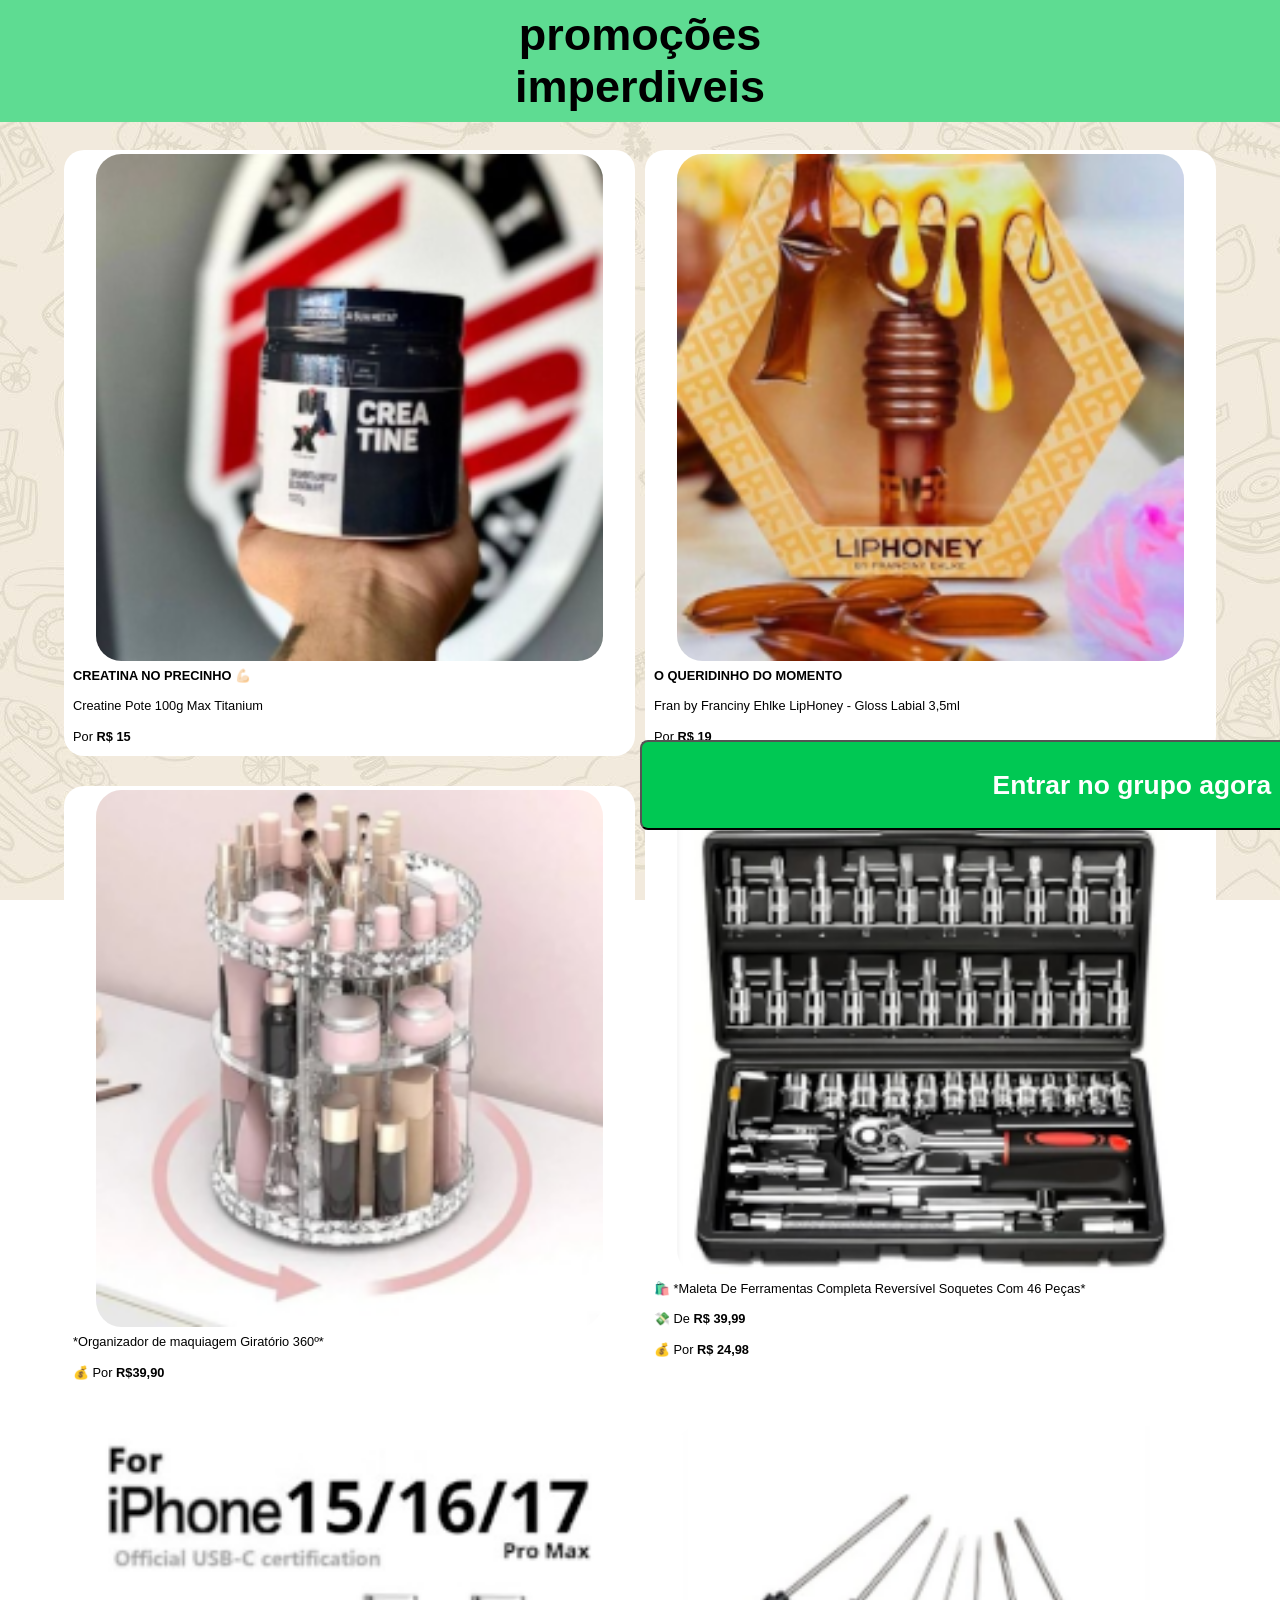
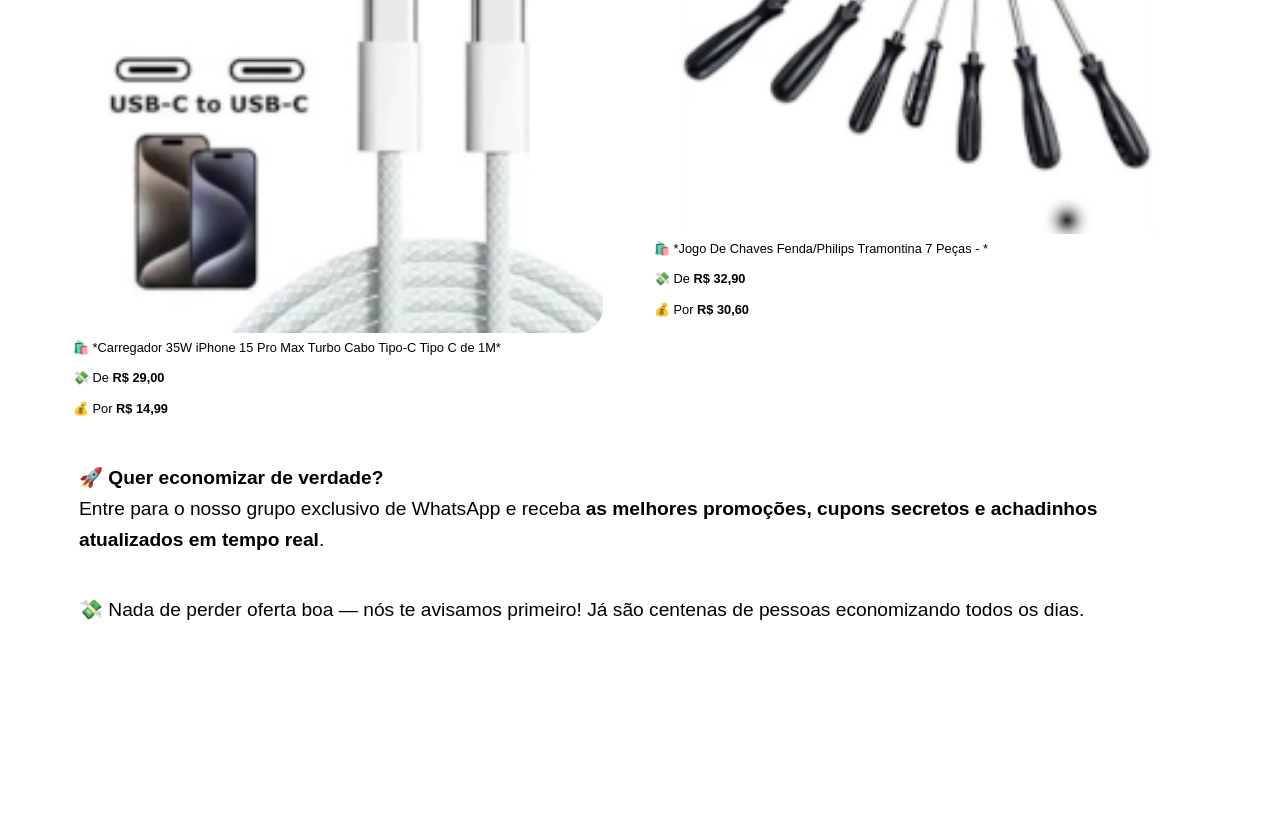
<file: index.html>
<!DOCTYPE html>
<html lang="pt-br">
<head>
    <meta charset="UTF-8">
    <meta name="viewport" content="width=device-width, initial-scale=1.0">
    <title>grupo achadinhos</title>
    <link rel="shortcut icon" href="imgs/favicon.ico" type="image/x-icon">
    <link rel="stylesheet" href="LP2.css">

</head>
<body>
    <div id="lp-content">
    <header>
        <h1>promoções </h1>
        <h1>imperdiveis</h1>
    </header>
    <main>
     <div id="promocoes">
            
             <div class="promocao">
         <img src="imgs/creatina.png" alt="imagem pote de creatina">
         <p><strong>CREATINA NO PRECINHO 💪🏻</strong></p>
         <p>Creatine Pote 100g Max Titanium</p>
         <p>Por <strong>R$ 15</strong></p>
             </div>
         
             <div class="promocao">
         <img src="imgs/liphoney.png" alt="liphoney foto ">
         <p> <strong>O QUERIDINHO DO MOMENTO</strong></p>
         <p>Fran by Franciny Ehlke LipHoney - Gloss Labial 3,5ml</p>
         <p>Por <strong>R$ 19</strong></p>

         </div>
         <div class="promocao">
            <img src="imgs/basemaquiagem.png" alt="base giratoria de maquiagens">
            <p>*Organizador de maquiagem Giratório 360º*</p>

            <p>💰 Por <strong> R$39,90</strong> </p>


         </div>
        <div class="promocao">
            <img src="imgs/ferramentas.png" alt="">
            <p>🛍️ *Maleta De Ferramentas Completa Reversível Soquetes Com 46 Peças*</p>

            <p>💸 De <strong>R$ 39,99</strong></p>
            <p>💰 Por <strong>R$ 24,98</strong> </p>

        </div>
         <div class="promocao"> 
        <img src="imgs/carregador.png" alt="imagem carregador">
        <p>🛍️ *Carregador 35W iPhone 15 Pro Max Turbo Cabo Tipo-C Tipo C de 1M*</p>

        <p>💸 De <strong>R$ 29,00</strong></p>
        <p>💰 Por <strong>R$ 14,99</strong></p>   
         </div>
        <div class="promocao">
            <img src="imgs/chavedefenda.png" alt="jogo de chaves de fenda">
            <p>🛍️ *Jogo De Chaves Fenda/Philips Tramontina 7 Peças - *</p>

            <p>💸 De <strong>R$ 32,90</strong></p>
            <p>💰 Por <strong>R$ 30,60</strong></p>

        </div>
     </div>


    <p class="msg" >
        🚀 <strong>Quer economizar de verdade?</strong><br>
        Entre para o nosso grupo exclusivo de WhatsApp e receba 
        <strong>as melhores promoções, cupons secretos e achadinhos atualizados em tempo real</strong>.
    </p>

    <p class="msg" >
        💸 Nada de perder oferta boa — nós te avisamos primeiro!  
        Já são centenas de pessoas economizando todos os dias.
    </p>
    <footer>

    </footer>


    </main>
    <button  id="botao_principal" onclick="iniciarFluxo()">
        <h2>Entrar no grupo agora 🔥</h2>
    </button>
    <!-- Overlay com o Layout que você achou mais bonito -->
    </div>
        <div id="overlay-confirmacao" style="display: none;">
    <div class="card">
        <h2>Quase lá! 🚀</h2>
        <p>Você será redirecionado para o grupo de <strong>Achadinhos</strong> em:</p>
        
        <div class="timer-circle pulse" id="countdown">3</div>

        <p style="font-size: 0.9rem; margin-bottom: 25px;">Prepare-se para economizar!</p>
        
        <!-- Botão Cancelar com visual de botão real para Mobile -->
        <button class="btn-cancel-mobile" onclick="cancelarFluxo()">
            CANCELAR E VOLTAR
        </button>
    </div>
    </div>
<script>
    let interval;
    const linkDoGrupo = "https://chat.whatsapp.com/HnHAEotRJlGLjw18eNXgJ6";

    function iniciarFluxo() {
        clearInterval(interval); // garante que não tem outro rodando

        document.getElementById('lp-content').style.display = 'none';
        document.getElementById('overlay-confirmacao').style.display = 'flex';

        let tempo = 3;
        const display = document.getElementById('countdown');

        interval = setInterval(() => {
            tempo--;
            display.innerText = tempo;

            // Disparo do Pixel apenas no final para qualificar o lead
            if (tempo === 1) {
                if(typeof fbq !== 'undefined') { fbq('track', 'Lead'); }
            }

            if (tempo <= 0) {
                clearInterval(interval);
                window.location.href = linkDoGrupo;
            }
        }, 1000);
    }

    function cancelarFluxo() {
        clearInterval(interval);
        document.getElementById('lp-content').style.display = 'block';
        document.getElementById('overlay-confirmacao').style.display = 'none';
    }
</script>

    


</body>
</html>
</file>
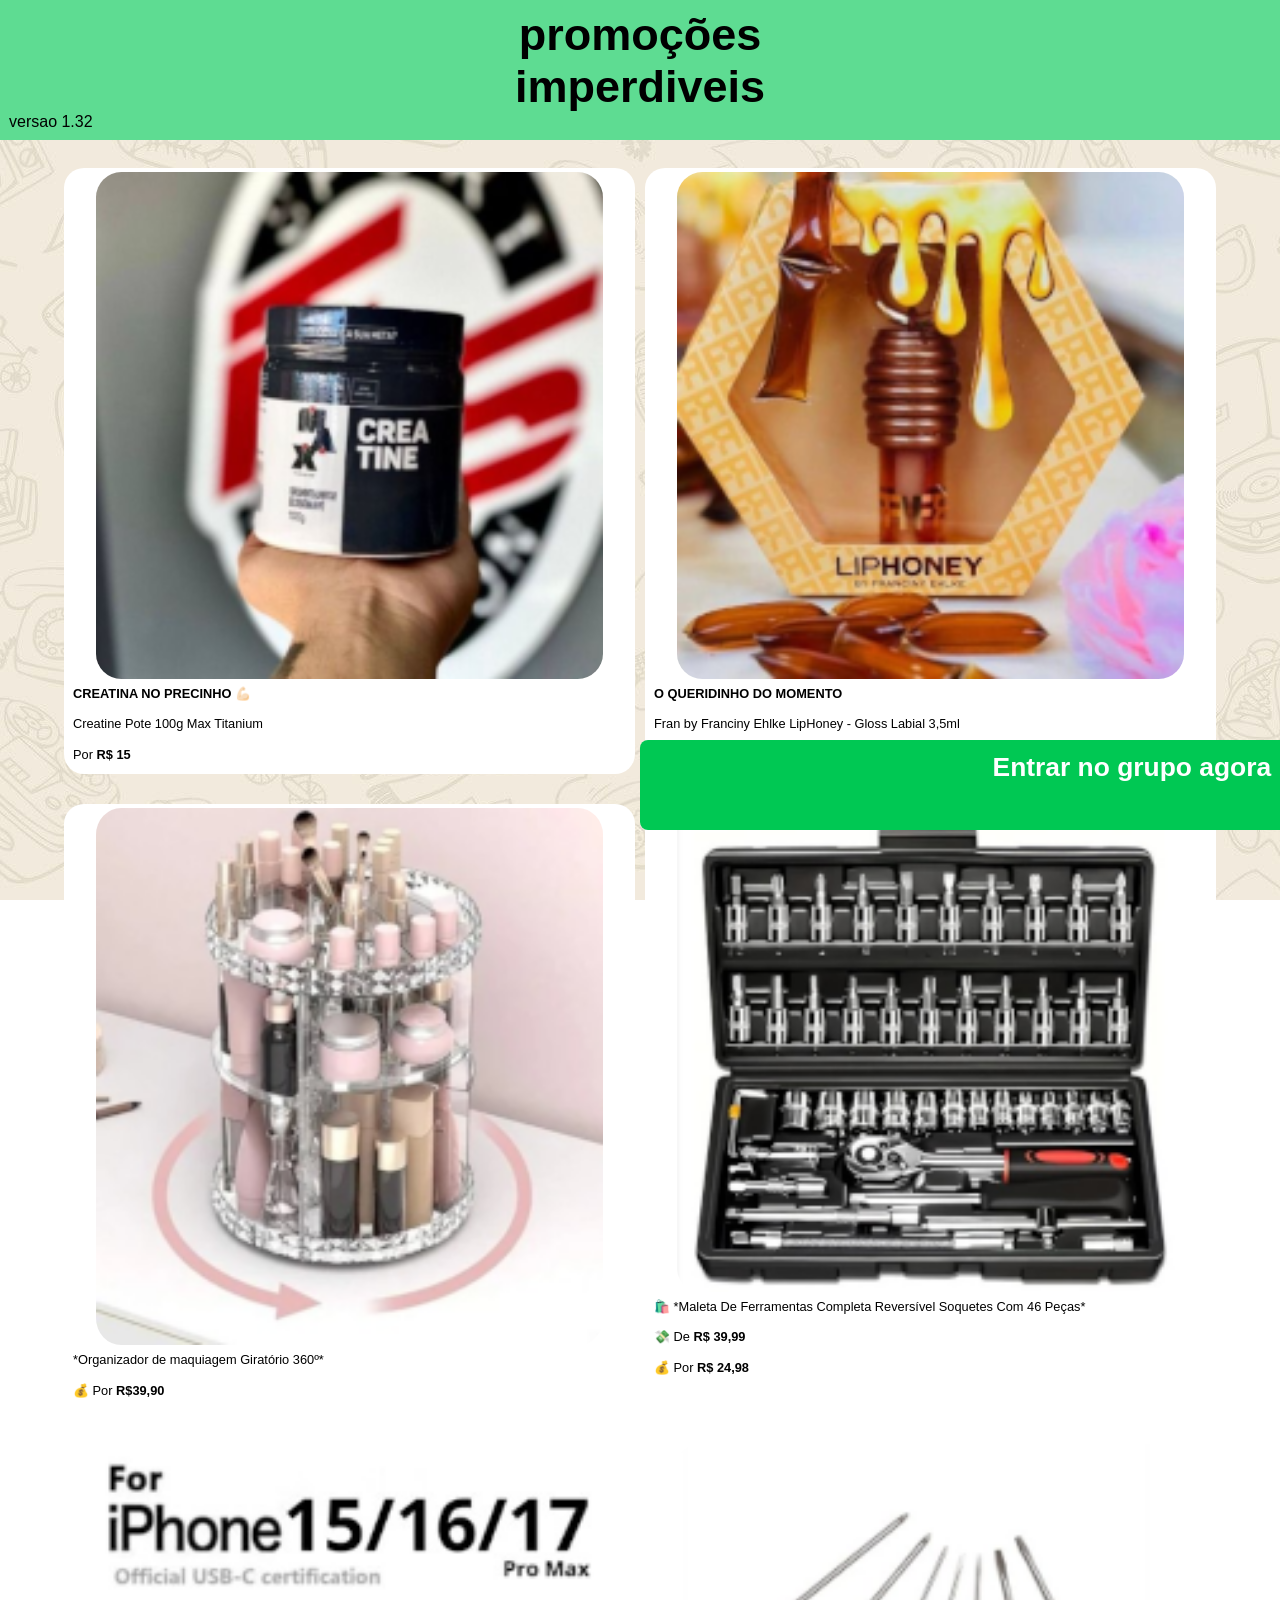
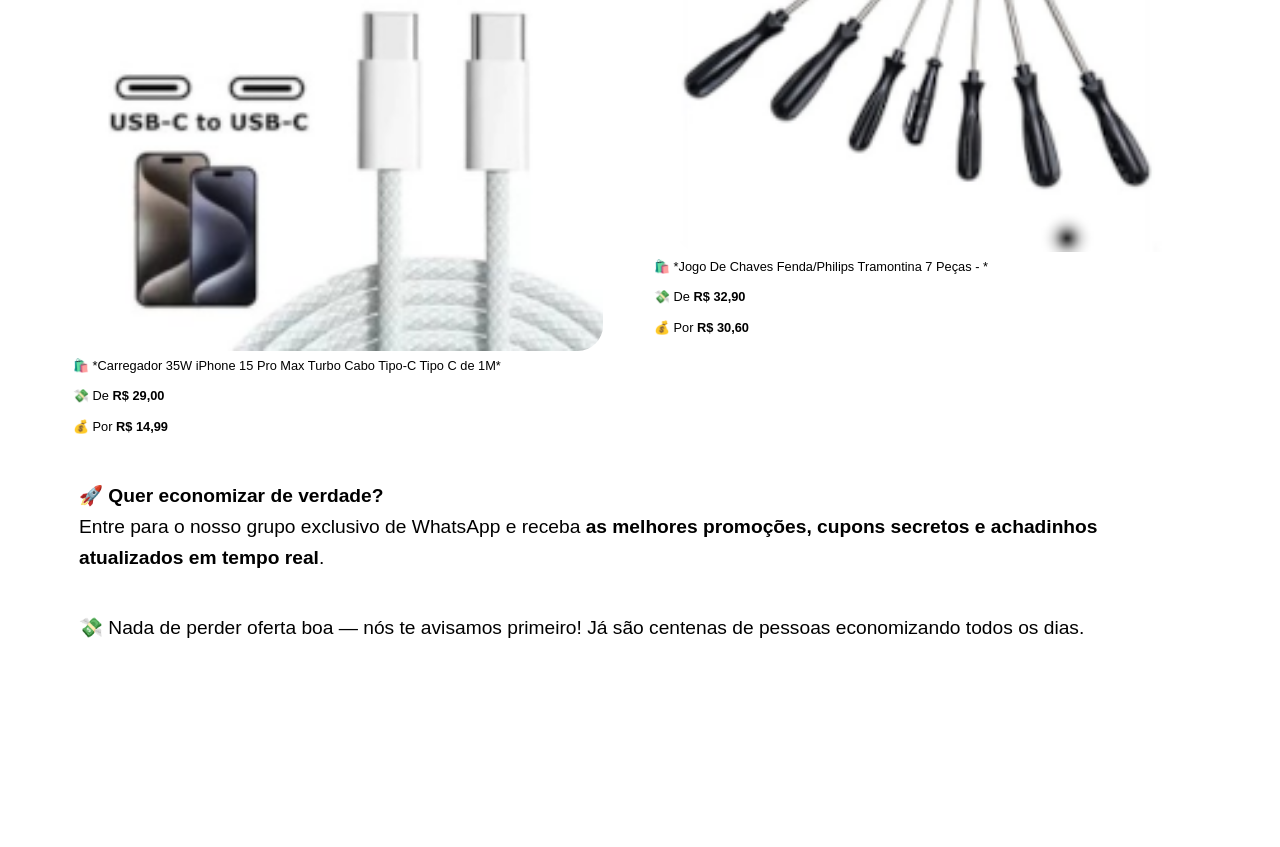
<file: copia2_do_anuncio002/index.html>
<!DOCTYPE html>
<html lang="pt-br">
<head>
    <meta charset="UTF-8">
    <meta name="viewport" content="width=device-width, initial-scale=1.0">
    <title>grupo achadinhos</title>
    <link rel="shortcut icon" href="imgs/favicon.ico" type="image/x-icon">
    <link rel="stylesheet" href="LP2.css">
    
</head>
<body>
    <header>
        <h1>promoções </h1>
        <h1>imperdiveis</h1>
    <p id="versao"> versao 1.32</p>

    </header>
    <main>
     <div id="promocoes">
            
             <div class="promocao">
         <img src="imgs/creatina.png" alt="imagem pote de creatina">
         <p><strong>CREATINA NO PRECINHO 💪🏻</strong></p>
         <p>Creatine Pote 100g Max Titanium</p>
         <p>Por <strong>R$ 15</strong></p>
             </div>
         
             <div class="promocao">
         <img src="imgs/liphoney.png" alt="liphoney foto ">
         <p> <strong>O QUERIDINHO DO MOMENTO</strong></p>
         <p>Fran by Franciny Ehlke LipHoney - Gloss Labial 3,5ml</p>
         <p>Por <strong>R$ 19</strong></p>

         </div>
         <div class="promocao">
            <img src="imgs/basemaquiagem.png" alt="base giratoria de maquiagens">
            <p>*Organizador de maquiagem Giratório 360º*</p>

            <p>💰 Por <strong> R$39,90</strong> </p>


         </div>
        <div class="promocao">
            <img src="imgs/ferramentas.png" alt="">
            <p>🛍️ *Maleta De Ferramentas Completa Reversível Soquetes Com 46 Peças*</p>

            <p>💸 De <strong>R$ 39,99</strong></p>
            <p>💰 Por <strong>R$ 24,98</strong> </p>

        </div>
         <div class="promocao"> 
        <img src="imgs/carregador.png" alt="imagem carregador">
        <p>🛍️ *Carregador 35W iPhone 15 Pro Max Turbo Cabo Tipo-C Tipo C de 1M*</p>

        <p>💸 De <strong>R$ 29,00</strong></p>
        <p>💰 Por <strong>R$ 14,99</strong></p>   
         </div>
        <div class="promocao">
            <img src="imgs/chavedefenda.png" alt="jogo de chaves de fenda">
            <p>🛍️ *Jogo De Chaves Fenda/Philips Tramontina 7 Peças - *</p>

            <p>💸 De <strong>R$ 32,90</strong></p>
            <p>💰 Por <strong>R$ 30,60</strong></p>

        </div>
     </div>


    <p class="msg" >
        🚀 <strong>Quer economizar de verdade?</strong><br>
        Entre para o nosso grupo exclusivo de WhatsApp e receba 
        <strong>as melhores promoções, cupons secretos e achadinhos atualizados em tempo real</strong>.
    </p>

    <p class="msg" >
        💸 Nada de perder oferta boa — nós te avisamos primeiro!  
        Já são centenas de pessoas economizando todos os dias.
    </p>

    <footer>

    </footer>

    </main>
    <a id="botao_principal" href="whatsapp://chat?code=HnHAEotRJlGLjw18eNXgJ6" >
        <h2>Entrar no grupo agora 🔥</h2>
    </a>

    


</body>
</html>
</file>
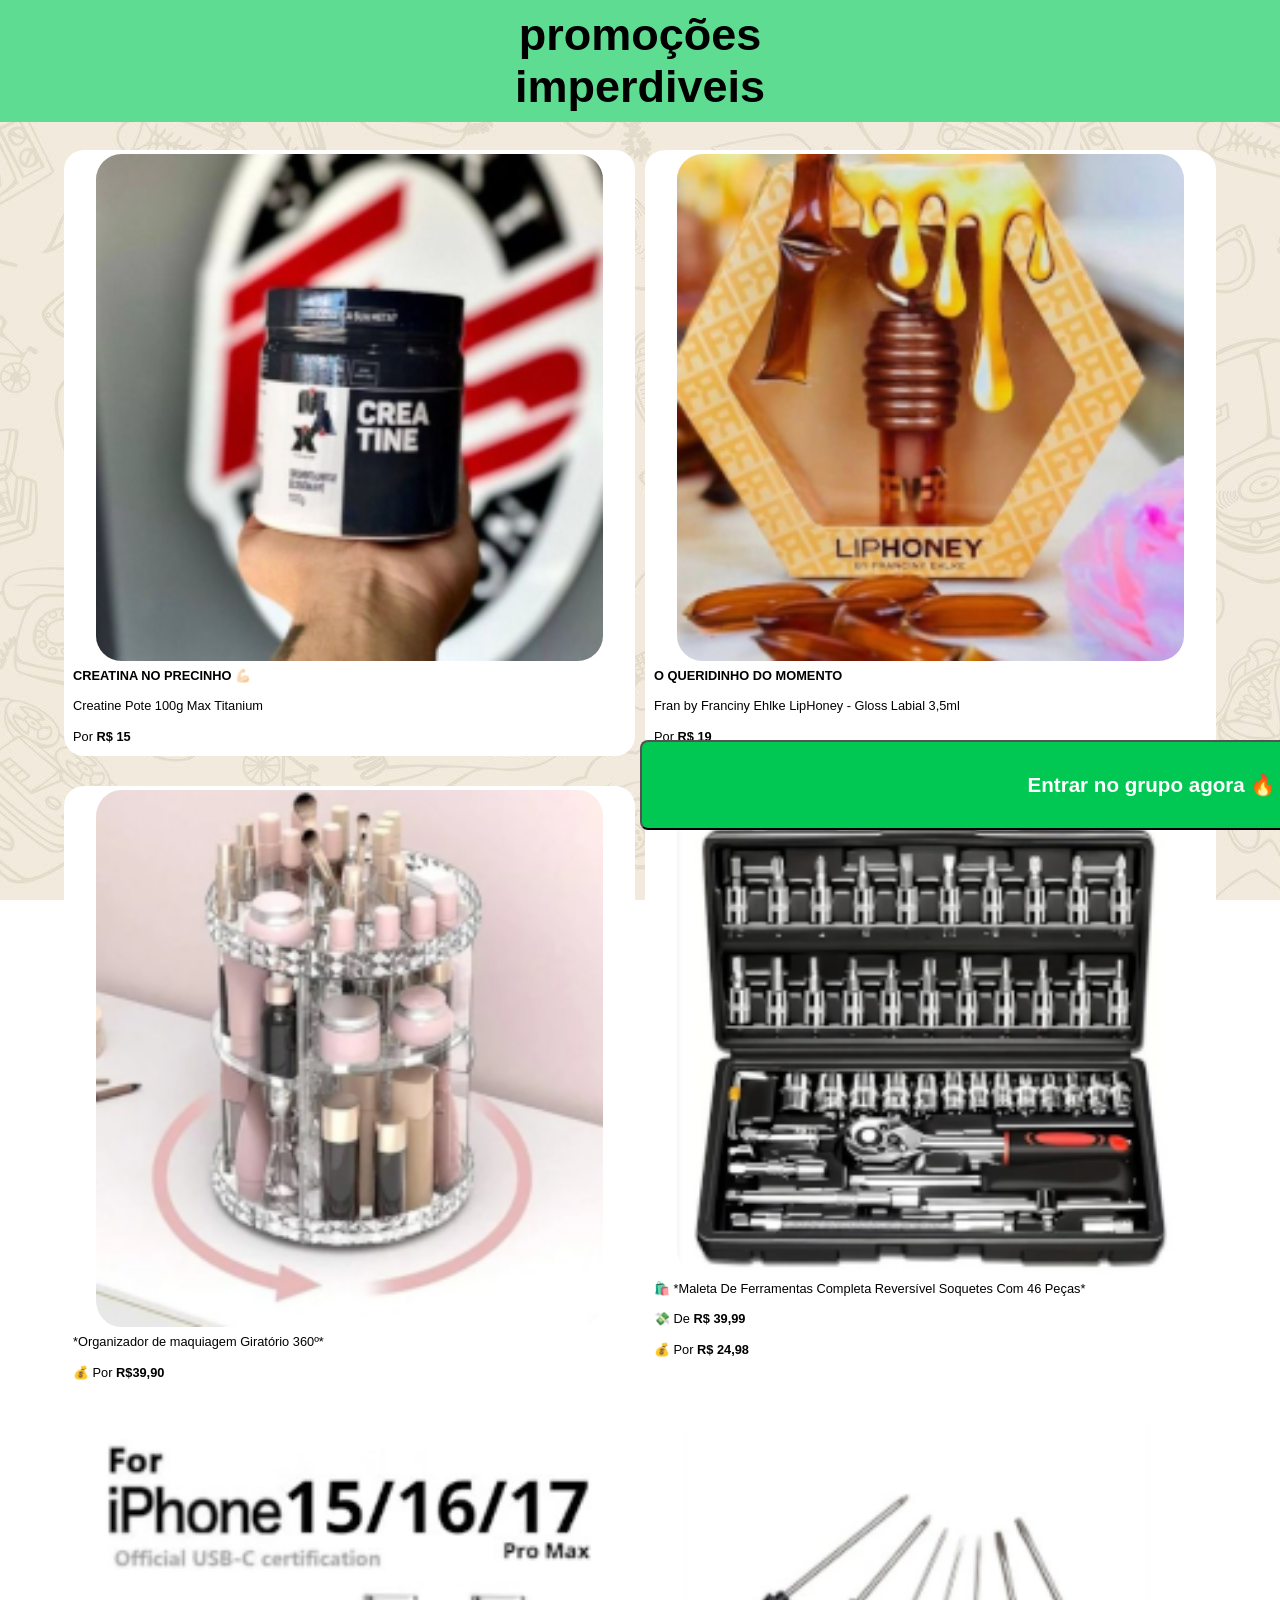
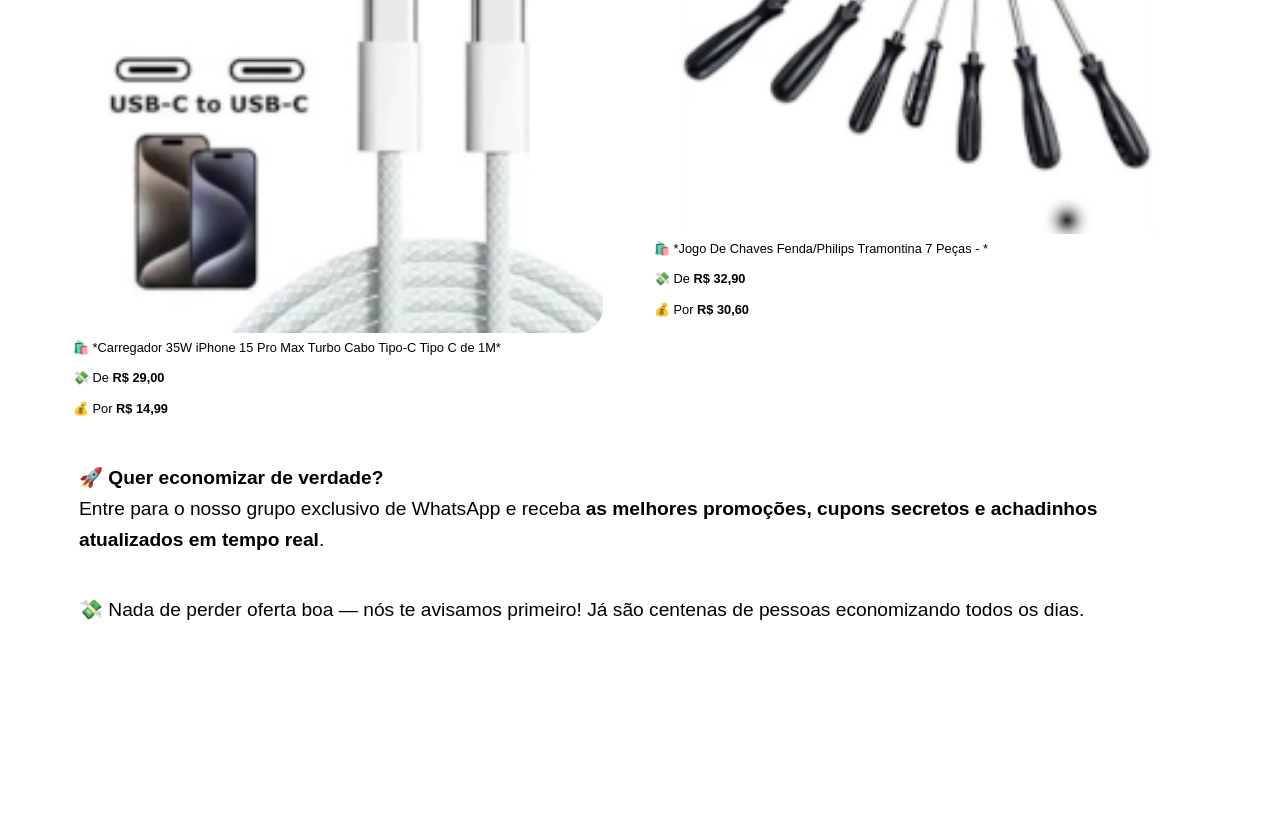
<file: copia4_do_anuncio002/index.html>
<!DOCTYPE html>
<html lang="pt-br">
<head>
    <meta charset="UTF-8">
    <meta name="viewport" content="width=device-width, initial-scale=1.0">
    <title>grupo achadinhos</title>
    <link rel="shortcut icon" href="imgs/favicon.ico" type="image/x-icon">
    <link rel="stylesheet" href="style.css">
    <!-- Meta Pixel Code -->
    <!-- <script>
    !function(f,b,e,v,n,t,s)
    {if(f.fbq)return;n=f.fbq=function(){n.callMethod?
    n.callMethod.apply(n,arguments):n.queue.push(arguments)};
    if(!f._fbq)f._fbq=n;n.push=n;n.loaded=!0;n.version='2.0';
    n.queue=[];t=b.createElement(e);t.async=!0;
    t.src=v;s=b.getElementsByTagName(e)[0];
    s.parentNode.insertBefore(t,s)}(window, document,'script',
    'https://connect.facebook.net/en_US/fbevents.js');
    fbq('init', '1609604343453787');
    fbq('track', 'PageView');
    </script>
    <noscript><img height="1" width="1" style="display:none"
    src="https://www.facebook.com/tr?id=1609604343453787&ev=PageView&noscript=1"
    /></noscript> -->
    <!-- End Meta Pixel Code -->

</head>
<body>
    <header>
        <h1>promoções </h1>
        <h1>imperdiveis</h1>
    </header>
    <main>
     <div id="promocoes">
            
             <div class="promocao">
         <img src="imgs/creatina.png" alt="imagem pote de creatina">
         <p><strong>CREATINA NO PRECINHO 💪🏻</strong></p>
         <p>Creatine Pote 100g Max Titanium</p>
         <p>Por <strong>R$ 15</strong></p>
             </div>
         
             <div class="promocao">
         <img src="imgs/liphoney.png" alt="liphoney foto ">
         <p> <strong>O QUERIDINHO DO MOMENTO</strong></p>
         <p>Fran by Franciny Ehlke LipHoney - Gloss Labial 3,5ml</p>
         <p>Por <strong>R$ 19</strong></p>

         </div>
         <div class="promocao">
            <img src="imgs/basemaquiagem.png" alt="base giratoria de maquiagens">
            <p>*Organizador de maquiagem Giratório 360º*</p>

            <p>💰 Por <strong> R$39,90</strong> </p>


         </div>
        <div class="promocao">
            <img src="imgs/ferramentas.png" alt="">
            <p>🛍️ *Maleta De Ferramentas Completa Reversível Soquetes Com 46 Peças*</p>

            <p>💸 De <strong>R$ 39,99</strong></p>
            <p>💰 Por <strong>R$ 24,98</strong> </p>

        </div>
         <div class="promocao"> 
        <img src="imgs/carregador.png" alt="imagem carregador">
        <p>🛍️ *Carregador 35W iPhone 15 Pro Max Turbo Cabo Tipo-C Tipo C de 1M*</p>

        <p>💸 De <strong>R$ 29,00</strong></p>
        <p>💰 Por <strong>R$ 14,99</strong></p>   
         </div>
        <div class="promocao">
            <img src="imgs/chavedefenda.png" alt="jogo de chaves de fenda">
            <p>🛍️ *Jogo De Chaves Fenda/Philips Tramontina 7 Peças - *</p>

            <p>💸 De <strong>R$ 32,90</strong></p>
            <p>💰 Por <strong>R$ 30,60</strong></p>

        </div>
     </div>


    <p class="msg" >
        🚀 <strong>Quer economizar de verdade?</strong><br>
        Entre para o nosso grupo exclusivo de WhatsApp e receba 
        <strong>as melhores promoções, cupons secretos e achadinhos atualizados em tempo real</strong>.
    </p>

    <p class="msg" >
        💸 Nada de perder oferta boa — nós te avisamos primeiro!  
        Já são centenas de pessoas economizando todos os dias.
    </p>
    <footer>

    </footer>
   
    </main>



    <button id="botao_principal" onclick="mostrar_formulario()">
        <h3>
        Entrar no grupo agora 🔥
        </h3>
    </button>
    <div id="formulario_principal_fundo">
        <form action="https://script.google.com/macros/s/AKfycbzhYYZr0ugNNYKtFmERT8U7cmPHY3AmLZYHITvIm42tsWcKYi7Bo-8gQ543FbPNmPs/exec" method="POST" id="formulario_principal" onsubmit="enviarDados()">

            <button id="fechar" onclick="fechar_formulario()"><h1>x</h1></button>
            <h3> preencha as informações</h3>

            <p>Nome: </p>
            <input type="text" name="nome" placeholder="Seu primeiro nome" required>
            <p>whatsapp</p>
            <input type="tel" name="whatsapp" placeholder="Seu WhatsApp com DDD" required>
  
            <button type="submit" id="btnEnviar">QUERO AS PROMOÇÕES AGORA 🔥</button>
        </form> 
    </div>


 <script>
    // Funções de interface que você já tinha
    function fechar_formulario() {
        document.getElementById("formulario_principal_fundo").style.display = "none";
        document.getElementById("botao_principal").style.animation = "pulso 1.5s infinite";
    }

    function mostrar_formulario() {
        document.getElementById("formulario_principal_fundo").style.display = "flex";
        document.getElementById("botao_principal").style.animation = "none";
        document.getElementById("botao_principal").style.position = "transform: translate(-50%, -50%)";
    }

    // Lógica de Envio de Dados
    const form = document.getElementById('formulario_principal');
    const linkDoGrupo = "whatsapp://chat?code=HnHAEotRJlGLjw18eNXgJ6";

    form.addEventListener('submit', function(e) {
        // 1. Validação manual: Se o formulário não estiver preenchido, para aqui e mostra o aviso do navegador
        if (!form.checkValidity()) {
            return; 
        }

        // 2. Impede o navegador de abrir o link do Google
        e.preventDefault();
        
        const btn = document.getElementById('btnEnviar');
        btn.innerText = "Salvando seu acesso...";
        btn.disabled = true;

        // 3. Dispara o Pixel do Facebook
        if (typeof fbq !== 'undefined') {
            fbq('track', 'Lead');
        }

        // 4. Envia os dados para a planilha em segundo plano
        fetch(form.action, {
            method: 'POST',
            body: new FormData(form),
            mode: 'no-cors'
        })
        .then(() => {
            // 5. Redireciona para o WhatsApp após o envio
            window.location.href = linkDoGrupo;
        })
        .catch(() => {
            // Caso dê erro de conexão, redireciona mesmo assim para não travar o usuário
            window.location.href = linkDoGrupo;
        });
    });
</script>

    


</body>
</html>
</file>
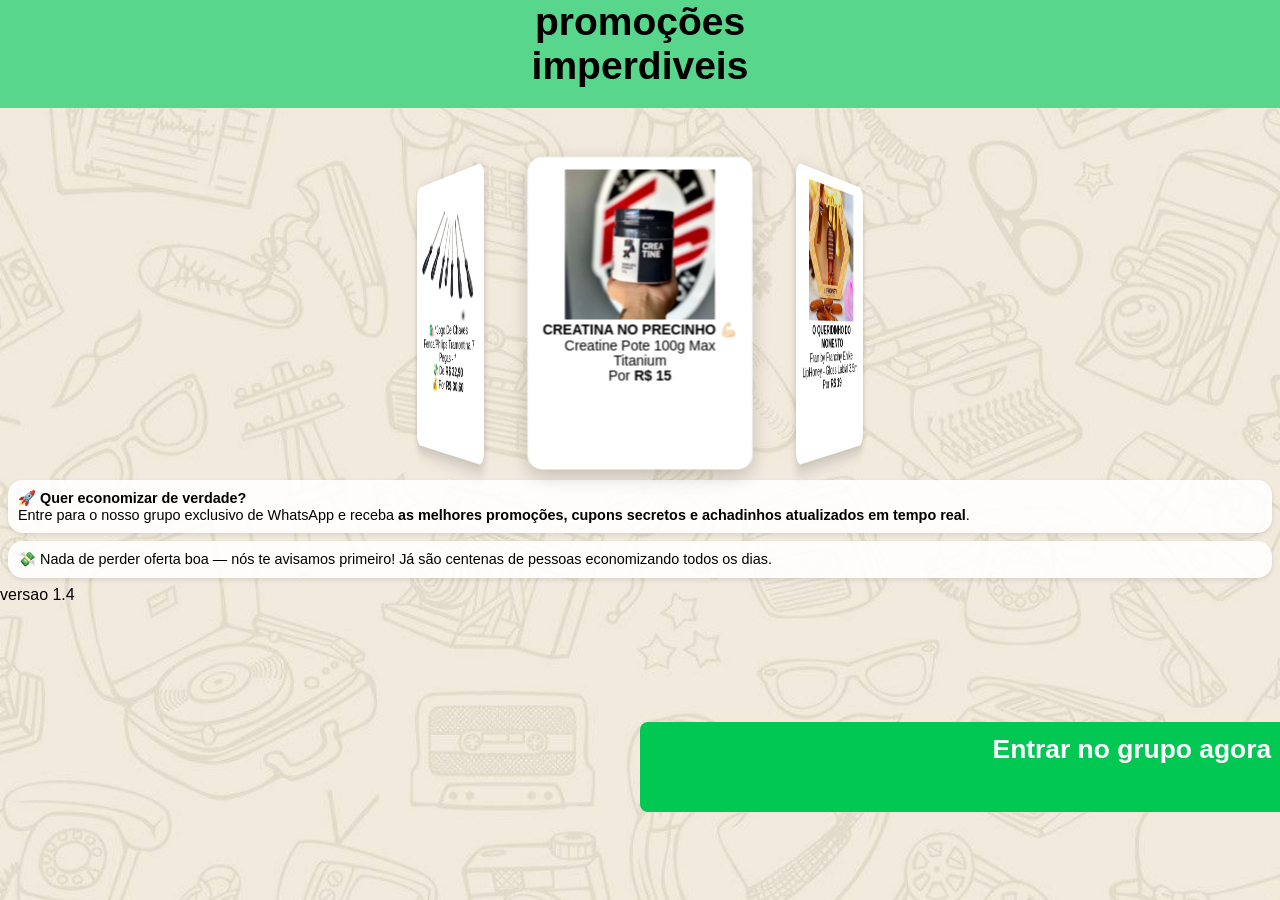
<file: copia5_do_anuncio002/index.html>
<!DOCTYPE html>
<html lang="pt-br">
<head>
    <meta charset="UTF-8">
    <meta name="viewport" content="width=device-width, initial-scale=1.0">
    <title>grupo achadinhos</title>
    <link rel="shortcut icon" href="imgs/favicon.ico" type="image/x-icon">
    <link rel="stylesheet" href="style.css">
    <!-- Meta Pixel Code -->
    <script>
    !function(f,b,e,v,n,t,s)
    {if(f.fbq)return;n=f.fbq=function(){n.callMethod?
    n.callMethod.apply(n,arguments):n.queue.push(arguments)};
    if(!f._fbq)f._fbq=n;n.push=n;n.loaded=!0;n.version='2.0';
    n.queue=[];t=b.createElement(e);t.async=!0;
    t.src=v;s=b.getElementsByTagName(e)[0];
    s.parentNode.insertBefore(t,s)}(window, document,'script',
    'https://connect.facebook.net/en_US/fbevents.js');
    fbq('init', '1609604343453787');
    fbq('track', 'PageView');
    </script>
    <noscript><img height="1" width="1" style="display:none"
    src="https://www.facebook.com/tr?id=1609604343453787&ev=PageView&noscript=1"
    /></noscript>
    <!-- End Meta Pixel Code -->

</head>
<body>
    <header>
        <h1>promoções </h1>
        <h1>imperdiveis</h1>
    </header>
    <main>
        <div id="promocoes-container">
            <div id="promocoes">
                    
                    <div class="promocao">
                <img src="imgs/creatina.png" alt="imagem pote de creatina">
                <p><strong>CREATINA NO PRECINHO 💪🏻</strong></p>
                <p>Creatine Pote 100g Max Titanium</p>
                <p>Por <strong>R$ 15</strong></p>
                    </div>
                
                    <div class="promocao">
                <img src="imgs/liphoney.png" alt="liphoney foto ">
                <p> <strong>O QUERIDINHO DO MOMENTO</strong></p>
                <p>Fran by Franciny Ehlke LipHoney - Gloss Labial 3,5ml</p>
                <p>Por <strong>R$ 19</strong></p>

                </div>
                <div class="promocao">
                    <img src="imgs/basemaquiagem.png" alt="base giratoria de maquiagens">
                    <p>*Organizador de maquiagem Giratório 360º*</p>

                    <p>💰 Por <strong> R$39,90</strong> </p>


                </div>
                <div class="promocao">
                    <img src="imgs/ferramentas.png" alt="">
                    <p>🛍️ *Maleta De Ferramentas Completa Reversível Soquetes Com 46 Peças*</p>

                    <p>💸 De <strong>R$ 39,99</strong></p>
                    <p>💰 Por <strong>R$ 24,98</strong> </p>

                </div>
                <div class="promocao"> 
                <img src="imgs/carregador.png" alt="imagem carregador">
                <p>🛍️ *Carregador 35W iPhone 15 Pro Max Turbo Cabo Tipo-C Tipo C de 1M*</p>

                <p>💸 De <strong>R$ 29,00</strong></p>
                <p>💰 Por <strong>R$ 14,99</strong></p>   
                </div>
                <div class="promocao">
                    <img src="imgs/chavedefenda.png" alt="jogo de chaves de fenda">
                    <p>🛍️ *Jogo De Chaves Fenda/Philips Tramontina 7 Peças - *</p>

                    <p>💸 De <strong>R$ 32,90</strong></p>
                    <p>💰 Por <strong>R$ 30,60</strong></p>

                </div>
            </div>
        </div>

    <div id="separacao"></div>
    <p class="msg" >
        🚀 <strong>Quer economizar de verdade?</strong><br>
        Entre para o nosso grupo exclusivo de WhatsApp e receba 
        <strong>as melhores promoções, cupons secretos e achadinhos atualizados em tempo real</strong>.
    </p>

    <p class="msg" >
        💸 Nada de perder oferta boa — nós te avisamos primeiro!  
        Já são centenas de pessoas economizando todos os dias.
    </p>
    <footer>
        <p>versao 1.4</p>
    
    </footer>

    </main>
    <a id="botao_principal" href="whatsapp://chat?code=HnHAEotRJlGLjw18eNXgJ6" onclick="fbq('track', 'Lead');">
        <h2>Entrar no grupo agora 🔥</h2>
    </a>
    
    <script>
        window.onload = function () {
    setTimeout(() => {
        console.log("5 segundos passaram");
        
        // seu código aqui
        fbq('track', 'ViewContent');

        
    }, 5000);

};

    </script>
    


</body>
</html>
</file>
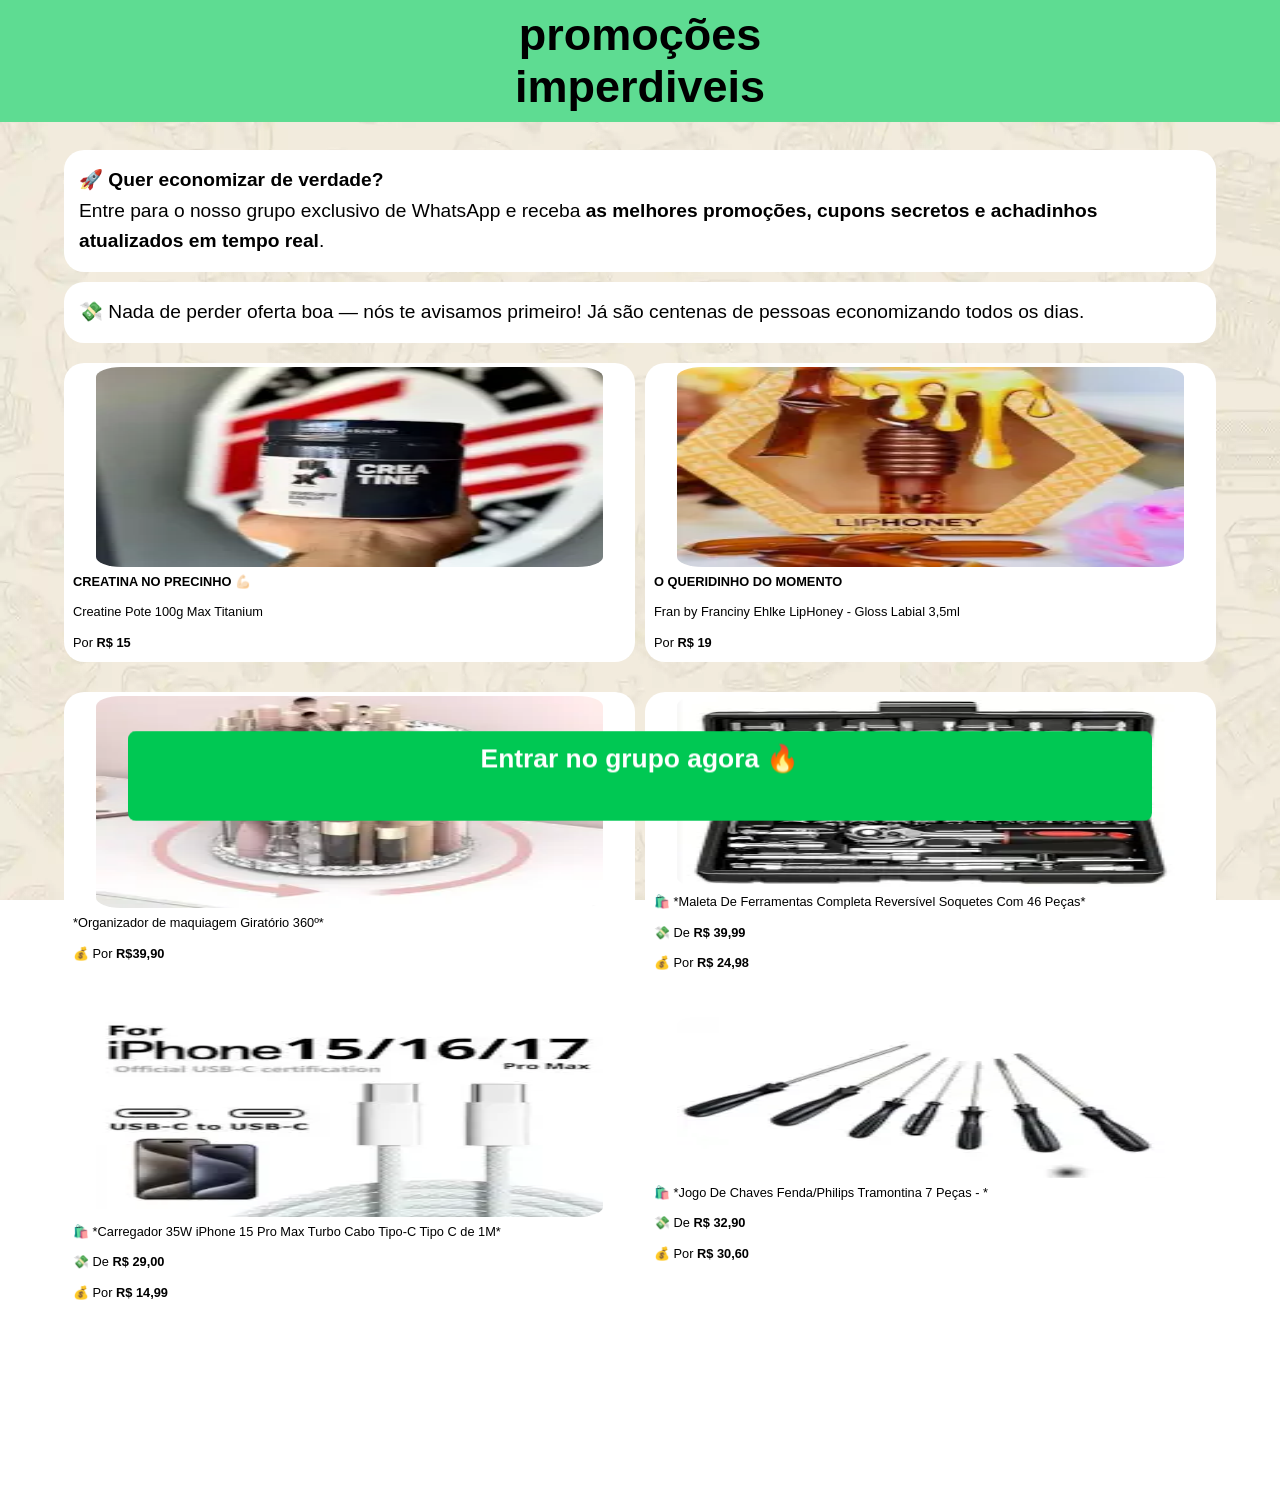
<file: copia6_dp_anuncio002/index.html>
<!DOCTYPE html>
<html lang="pt-br">
<head>
    <meta charset="UTF-8">
    <meta name="viewport" content="width=device-width, initial-scale=1.0">
    <title>grupo achadinhos</title>
    <link rel="preconnect" href="https://connect.facebook.net">
    <link rel="preconnect" href="https://www.facebook.com">
    <link rel="shortcut icon" href="imgs/favicon.ico" type="image/x-icon">
    <!-- Meta Pixel Code Otimizado -->
    <script>
        window.fbq || (window.fbq = function() {
            fbq.callMethod ? fbq.callMethod.apply(fbq, arguments) : fbq.queue.push(arguments)
        });
        if (!window._fbq) window._fbq = fbq;
        fbq.push = fbq;
        fbq.loaded = !0;
        fbq.version = '2.0';
        fbq.queue = [];

        // Carregamento assíncrono do SDK
        var script = document.createElement('script');
        script.async = true; 
        script.src = 'https://connect.facebook.net/en_US/fbevents.js';
        var firstScript = document.getElementsByTagName('script')[0];
        firstScript.parentNode.insertBefore(script, firstScript);

        fbq('init', '1609604343453787');
        fbq('track', 'PageView');
    </script>
    <noscript>
        <img height="1" width="1" style="display:none" 
            src="https://www.facebook.com/tr?id=1609604343453787&ev=PageView&noscript=1" />
    </noscript>
    <link rel="preload" fetchpriority="high" as="image" href="imgs/creatina.webp" type="image/webp">
    <style>
        @keyframes pulso {
            0% { transform: translate(-50%, -10%) scale(1); }
            50% { transform: translate(-50%, -10%) scale(1.05); }
            100% { transform: translate(-50%, -10%) scale(1); }
        }

        :root {
            --color1: #1a1a1a;   /* fundo escuro elegante */
            --color2: #0abfbc;   /* destaque principal / botões */
            --color3: #87f6ff;   /* detalhes e links */
            --color4: #f2f2f2;   /* textos claros */
            --color5: #ffffff;   /* fundo muito claro */
        }
        * {
            margin: 0;
            padding: 0;
            box-sizing: border-box;
            font-family:  sans-serif;
        }

        header {
            background-color: #00c853a1;
            min-height: 10vh;
            padding: 1dvh;
        }

        header h1{
            text-align: center;
            font-size: 45px
        ;
        }

        main {
            background-image: url('imgs/whatsapp_fundo.webp');
            background-attachment: fixed;
            min-height: 80vh;
            padding: 2dvh 5dvw;
        }

        .msg {
            font-size:1.2rem;
            line-height:1.6;
            margin: auto;
            background-color: white;
            padding:15px;
            border-radius: 20px;
            margin: 10px 0px ;
        }


        #promocoes {
            display: grid;
            grid-template-columns: repeat(2, 1fr);
            gap: 10px;
        }

        .promocao {
            margin: auto;
            font-size:0.8rem;
            line-height:1.6;
            background-color: white;
            padding:4px;
            border-radius: 20px;
            margin: 10px 0px;
        }
        .promocao img {
            display: block;
            margin: 0 auto;
            width: 90%;
            border-radius: 5%;
        }
        .promocao p {
            padding: 5px;
        }

        #botao_principal {
            width: 80vw;
            height: 10vh; 
            
            text-align: center;
            position: fixed;
            top: 80vh;
            left:50%;
            display:inline-block; 
            margin-top:20px; 
            padding:12px 20px;
            background:#00c853; 
            color:white;
            border-radius:8px; 
            text-decoration:none; 
            font-size:1.1rem; 
            font-weight:bold;
            transform: translate(-50%,-10%); 
        
            /* ANIMAÇÃO OTIMIZADA */
            animation: pulso 1.5s infinite 1s;
            will-change: transform; /* Avisa ao navegador para usar a GPU */

        }
        footer {
            min-height: 10em;
        }

    </style>

</head>
<body>
    <header>
        <h1>promoções </h1>
        <h1>imperdiveis</h1>
    </header>
    <main>
        <p class="msg" >
        🚀 <strong>Quer economizar de verdade?</strong><br>
        Entre para o nosso grupo exclusivo de WhatsApp e receba 
        <strong>as melhores promoções, cupons secretos e achadinhos atualizados em tempo real</strong>.
    </p>

    <p class="msg" >
        💸 Nada de perder oferta boa — nós te avisamos primeiro!  
        Já são centenas de pessoas economizando todos os dias.
    </p>
     <div id="promocoes">
            
             <div class="promocao">
         <img src="imgs/creatina.webp" width="200" height="200"
     fetchpriority="high" loading="eager" alt="imagem pote de creatina">
         <p><strong>CREATINA NO PRECINHO 💪🏻</strong></p>
         <p>Creatine Pote 100g Max Titanium</p>
         <p>Por <strong>R$ 15</strong></p>
             </div>
         
             <div class="promocao">
         <img src="imgs/liphoney.webp" width="200" height="200" alt="liphoney foto ">
         <p> <strong>O QUERIDINHO DO MOMENTO</strong></p>
         <p>Fran by Franciny Ehlke LipHoney - Gloss Labial 3,5ml</p>
         <p>Por <strong>R$ 19</strong></p>

         </div>
         <div class="promocao">
            <img src="imgs/basemaquiagem.webp" width="200" height="212" alt="base giratoria de maquiagens">
            <p>*Organizador de maquiagem Giratório 360º*</p>

            <p>💰 Por <strong> R$39,90</strong> </p>


         </div>
        <div class="promocao">
            <img src="imgs/ferramentas.webp" width="200" height="191" alt="">
            <p>🛍️ *Maleta De Ferramentas Completa Reversível Soquetes Com 46 Peças*</p>

            <p>💸 De <strong>R$ 39,99</strong></p>
            <p>💰 Por <strong>R$ 24,98</strong> </p>

        </div>
         <div class="promocao"> 
        <img src="imgs/carregador.webp" width="200" height="200" alt="imagem carregador">
        <p>🛍️ *Carregador 35W iPhone 15 Pro Max Turbo Cabo Tipo-C Tipo C de 1M*</p>

        <p>💸 De <strong>R$ 29,00</strong></p>
        <p>💰 Por <strong>R$ 14,99</strong></p>   
         </div>
        <div class="promocao">
            <img src="imgs/chavedefenda.webp" width="200" height="161" alt="jogo de chaves de fenda">
            <p>🛍️ *Jogo De Chaves Fenda/Philips Tramontina 7 Peças - *</p>

            <p>💸 De <strong>R$ 32,90</strong></p>
            <p>💰 Por <strong>R$ 30,60</strong></p>

        </div>
     </div>


    
    <footer>

    </footer>

    </main>
    <a id="botao_principal" href="whatsapp://chat?code=HnHAEotRJlGLjw18eNXgJ6" onclick="dispararLead(event);">
        <h2 id="texto_botao_principal">Entrar no grupo agora 🔥</h2>
    </a>
    <script>
        let leadDisparado = false;

        function dispararLead(e) {
            if (!leadDisparado) {
            document.getElementById("botao_principal").style.backgroundColor = "#005e27";
            document.getElementById("texto_botao_principal").innerText = "carregando grupo aguarde...";
            document.getElementById("botao_principal").style.animation = "none";
            fbq('track', 'Lead');
            leadDisparado = true; 
            // Agora, mesmo que clique de novo, não entrará no IF
            }
        }
        window.onload = function () {setTimeout(() => {
        console.log("5 segundos passaram");
        
        // seu código aqui
        fbq('track', 'ViewContent');

        
    }, 5000);
};
    </script>
    


</body>
</html>
</file>
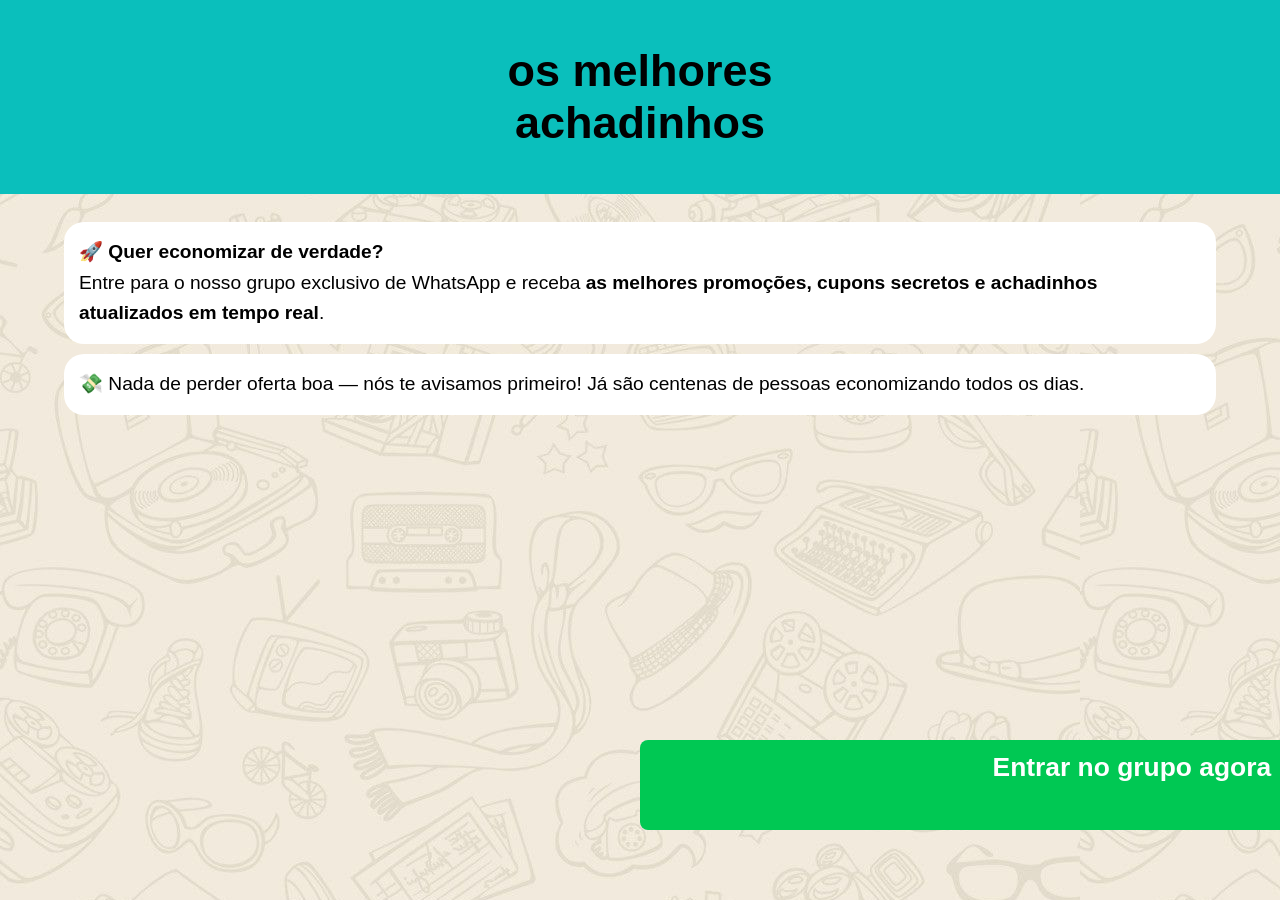
<file: page_original.html>
<!DOCTYPE html>
<html lang="pt-br">
<head>
    <meta charset="UTF-8">
    <meta name="viewport" content="width=device-width, initial-scale=1.0">
    <title>grupo achadinhos</title>
    <link rel="shortcut icon" href="imgs/favicon.ico" type="image/x-icon">
    <link rel="stylesheet" href="style.css">
    <!-- Meta Pixel Code -->
    <script>
    !function(f,b,e,v,n,t,s)
    {if(f.fbq)return;n=f.fbq=function(){n.callMethod?
    n.callMethod.apply(n,arguments):n.queue.push(arguments)};
    if(!f._fbq)f._fbq=n;n.push=n;n.loaded=!0;n.version='2.0';
    n.queue=[];t=b.createElement(e);t.async=!0;
    t.src=v;s=b.getElementsByTagName(e)[0];
    s.parentNode.insertBefore(t,s)}(window, document,'script',
    'https://connect.facebook.net/en_US/fbevents.js');
    fbq('init', '1609604343453787');
    fbq('track', 'PageView');
    </script>
    <noscript><img height="1" width="1" style="display:none"
    src="https://www.facebook.com/tr?id=1609604343453787&ev=PageView&noscript=1"
    /></noscript>
    <!-- End Meta Pixel Code -->

</head>
<body>
    <header>
        <h1>os melhores </h1>
        <h1>achadinhos</h1>
    </header>
    <main>
    <p class="msg" >
        🚀 <strong>Quer economizar de verdade?</strong><br>
        Entre para o nosso grupo exclusivo de WhatsApp e receba 
        <strong>as melhores promoções, cupons secretos e achadinhos atualizados em tempo real</strong>.
    </p>

    <p class="msg" >
        💸 Nada de perder oferta boa — nós te avisamos primeiro!  
        Já são centenas de pessoas economizando todos os dias.
    </p>


    </main>
    <a id="botao_principal" href="https://chat.whatsapp.com/HnHAEotRJlGLjw18eNXgJ6?mode=gi_t" onclick="fbq('track', 'Lead')">
        <h2>Entrar no grupo agora 🔥</h2>
    </a>

    <footer>

    </footer>
</body>
</html>
</file>
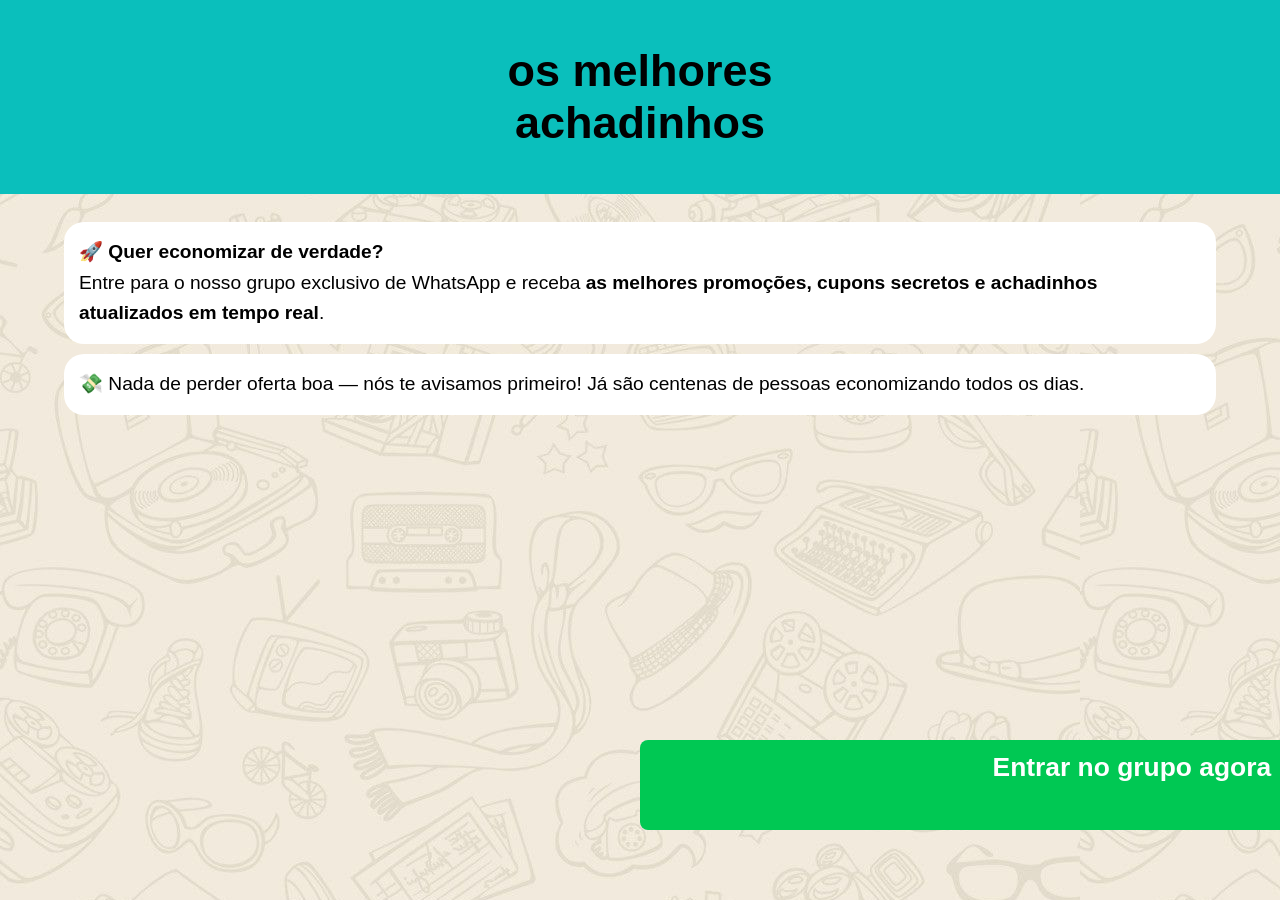
<file: copia2_do_anuncio002/page_original.html>
<!DOCTYPE html>
<html lang="pt-br">
<head>
    <meta charset="UTF-8">
    <meta name="viewport" content="width=device-width, initial-scale=1.0">
    <title>grupo achadinhos</title>
    <link rel="shortcut icon" href="imgs/favicon.ico" type="image/x-icon">
    <link rel="stylesheet" href="style.css">
  
</head>
<body>
    <header>
        <h1>os melhores </h1>
        <h1>achadinhos</h1>
    </header>
    <main>
    <p class="msg" >
        🚀 <strong>Quer economizar de verdade?</strong><br>
        Entre para o nosso grupo exclusivo de WhatsApp e receba 
        <strong>as melhores promoções, cupons secretos e achadinhos atualizados em tempo real</strong>.
    </p>

    <p class="msg" >
        💸 Nada de perder oferta boa — nós te avisamos primeiro!  
        Já são centenas de pessoas economizando todos os dias.
    </p>


    </main>
    <a id="botao_principal" href="https://chat.whatsapp.com/HnHAEotRJlGLjw18eNXgJ6?mode=gi_t" onclick="fbq('track', 'Lead')">
        <h2>Entrar no grupo agora 🔥</h2>
    </a>

    <footer>

    </footer>
</body>
</html>
</file>
<file: LP2.css>
@charset "UTF-8";
@keyframes pulso {
  0% {
    transform: translate(-50%, -10%) scale(1);
    opacity: 0.7;
    box-shadow: 0 0 0 0 rgba(52, 152, 219, 0.7);
  }
  70% {
    transform: translate(-50%, -10%) scale(1.1);
    opacity: 1;
    box-shadow: 0 0 0 10px rgba(52, 152, 219, 0);
  }
  100% {
    transform: translate(-50%, -10%) scale(1);
    opacity: 0.7;
    box-shadow: 0 0 0 0 rgba(52, 152, 219, 0);
  }
}
:root {
    --color1: #1a1a1a;   /* fundo escuro elegante */
    --color2: #0abfbc;   /* destaque principal / botões */
    --color3: #87f6ff;   /* detalhes e links */
    --color4: #f2f2f2;   /* textos claros */
    --color5: #ffffff;   /* fundo muito claro */
}
* {
    margin: 0;
    padding: 0;
    box-sizing: border-box;
    font-family: 'Poppins', sans-serif;
}

header {
    background-color: #00c853a1;
    min-height: 10vh;
    padding: 1dvh;
}

header h1{
    text-align: center;
    font-size: 45px
;
}

main {
    background-image: url('imgs/whatsapp_fundo.jpg');
    background-attachment: fixed;
    min-height: 80vh;
    padding: 2dvh 5dvw;
}

.msg {
    font-size:1.2rem;
    line-height:1.6;
    margin: auto;
    background-color: white;
    padding:15px;
    border-radius: 20px;
    margin: 10px 0px ;
}


#promocoes {
    display: grid;
    grid-template-columns: repeat(2, 1fr);
    gap: 10px;
}

.promocao {
    margin: auto;
    font-size:0.8rem;
    line-height:1.6;
    background-color: white;
    padding:4px;
    border-radius: 20px;
    margin: 10px 0px;
}
.promocao img {
    display: block;
    margin: 0 auto;
    width: 90%;
    border-radius: 5%;
}
.promocao p {
    padding: 5px;
}

#botao_principal {
    width: 80vw;
    height: 10vh; 
    
    text-align: center;
    position: fixed;
    top: 80vh;
    left:50%;
    display:inline-block; 
    margin-top:20px; 
    padding:12px 20px;
    background:#00c853; 
    color:white;
    border-radius:8px; 
    text-decoration:none; 
    font-size:1.1rem; 
    font-weight:bold;
    animation: pulso 1.5s infinite;

}
footer {
    min-height: 10em;
}

    #overlay-confirmacao {
        position: fixed;
        top: 0;
        left: 0;
        width: 100%;
        height: 100vh;
        display: none;
        justify-content: center;
        align-items: center;
        background-color: #f0f2f5;
        z-index: 1000;
        text-align: center;
    }

    .card {
        background: white;
        padding: 2rem;
        border-radius: 15px;
        box-shadow: 0 4px 12px rgba(0,0,0,0.1);
        max-width: 350px;
        width: 90%;
    }

    .timer-circle {
        font-size: 3.5rem;
        font-weight: bold;
        color: #25d366;
        margin: 20px 0;
    }

    .pulse {
        animation: pulse-animation 1s infinite;
    }

    @keyframes pulse-animation {
        0% { transform: scale(1); }
        50% { transform: scale(1.05); }
        100% { transform: scale(1); }
    }

    /* O BOTÃO DE CANCELAR ATUALIZADO PARA CELULAR */
    .btn-cancel-mobile {
        width: 100%;
        padding: 15px;
        background-color: #fceaea; /* Vermelho bem clarinho de fundo */
        color: #d32f2f; /* Vermelho forte no texto */
        border: 2px solid #f8d7da;
        border-radius: 10px;
        font-weight: bold;
        font-size: 14px;
        cursor: pointer;
        transition: 0.3s;
        -webkit-tap-highlight-color: transparent;
    }

    .btn-cancel-mobile:active {
        background-color: #f8d7da;
        transform: scale(0.98);
    }
</file>
<file: copia2_do_anuncio002/LP2.css>
@charset "UTF-8";
@keyframes pulso {
  0% {
    transform: translate(-50%, -10%) scale(1);
    opacity: 0.7;
    box-shadow: 0 0 0 0 rgba(52, 152, 219, 0.7);
  }
  70% {
    transform: translate(-50%, -10%) scale(1.1);
    opacity: 1;
    box-shadow: 0 0 0 10px rgba(52, 152, 219, 0);
  }
  100% {
    transform: translate(-50%, -10%) scale(1);
    opacity: 0.7;
    box-shadow: 0 0 0 0 rgba(52, 152, 219, 0);
  }
}
:root {
    --color1: #1a1a1a;   /* fundo escuro elegante */
    --color2: #0abfbc;   /* destaque principal / botões */
    --color3: #87f6ff;   /* detalhes e links */
    --color4: #f2f2f2;   /* textos claros */
    --color5: #ffffff;   /* fundo muito claro */
}
* {
    margin: 0;
    padding: 0;
    box-sizing: border-box;
    font-family: 'Poppins', sans-serif;
}

header {
    background-color: #00c853a1;
    min-height: 10vh;
    padding: 1dvh;
}

header h1{
    text-align: center;
    font-size: 45px
;
}

main {
    background-image: url('imgs/whatsapp_fundo.jpg');
    background-attachment: fixed;
    min-height: 80vh;
    padding: 2dvh 5dvw;
}

.msg {
    font-size:1.2rem;
    line-height:1.6;
    margin: auto;
    background-color: white;
    padding:15px;
    border-radius: 20px;
    margin: 10px 0px ;
}


#promocoes {
    display: grid;
    grid-template-columns: repeat(2, 1fr);
    gap: 10px;
}

.promocao {
    margin: auto;
    font-size:0.8rem;
    line-height:1.6;
    background-color: white;
    padding:4px;
    border-radius: 20px;
    margin: 10px 0px;
}
.promocao img {
    display: block;
    margin: 0 auto;
    width: 90%;
    border-radius: 5%;
}
.promocao p {
    padding: 5px;
}

#botao_principal {
    width: 80vw;
    height: 10vh; 
    
    text-align: center;
    position: fixed;
    top: 80vh;
    left:50%;
    display:inline-block; 
    margin-top:20px; 
    padding:12px 20px;
    background:#00c853; 
    color:white;
    border-radius:8px; 
    text-decoration:none; 
    font-size:1.1rem; 
    font-weight:bold;
    animation: pulso 1.5s infinite;

}
.versao {
    text-align: center;

}
footer {
    min-height: 10em;
}
</file>
<file: copia4_do_anuncio002/style.css>
@charset "UTF-8";
@keyframes pulso {
  0% {
    transform: translate(-50%, -10%) scale(1);
    opacity: 0.7;
    box-shadow: 0 0 0 0 rgba(52, 152, 219, 0.7);
  }
  70% {
    transform: translate(-50%, -10%) scale(1.1);
    opacity: 1;
    box-shadow: 0 0 0 10px rgba(52, 152, 219, 0);
  }
  100% {
    transform: translate(-50%, -10%) scale(1);
    opacity: 0.7;
    box-shadow: 0 0 0 0 rgba(52, 152, 219, 0);
  }
}
@keyframes pulso_2 {
  0% {
    transform: translate scale(1.5);
    opacity: 0.7;
    box-shadow: 0 0 0 0 rgba(52, 152, 219, 0.7);
  }
  70% {
    transform: translate scale(1.5);
    opacity: 1;
    box-shadow: 0 0 0 10px rgba(52, 152, 219, 0);
  }
  100% {
    transform: translate scale(1);
    opacity: 0.7;
    box-shadow: 0 0 0 0 rgba(52, 152, 219, 0);
  }
}
:root {
    --color1: #1a1a1a;   /* fundo escuro elegante */
    --color2: #0abfbc;   /* destaque principal / botões */
    --color3: #87f6ff;   /* detalhes e links */
    --color4: #f2f2f2;   /* textos claros */
    --color5: #ffffff;   /* fundo muito claro */
}
* {
    margin: 0;
    padding: 0;
    box-sizing: border-box;
    font-family: 'Poppins', sans-serif;
}

header {
    background-color: #00c853a1;
    min-height: 10vh;
    padding: 1dvh;
}

header h1{
    text-align: center;
    font-size: 45px
;
}

main {
    background-image: url('imgs/whatsapp_fundo.jpg');
    background-attachment: fixed;
    min-height: 80vh;
    padding: 2dvh 5dvw;
}

.msg {
    font-size:1.2rem;
    line-height:1.6;
    margin: auto;
    background-color: white;
    padding:15px;
    border-radius: 20px;
    margin: 10px 0px ;
}


#promocoes {
    display: grid;
    grid-template-columns: repeat(2, 1fr);
    gap: 10px;
}

.promocao {
    margin: auto;
    font-size:0.8rem;
    line-height:1.6;
    background-color: white;
    padding:4px;
    border-radius: 20px;
    margin: 10px 0px;
}
.promocao img {
    display: block;
    margin: 0 auto;
    width: 90%;
    border-radius: 5%;
}
.promocao p {
    padding: 5px;
}

#botao_principal {
    width: 80vw;
    height: 10vh; 
    
    text-align: center;
    position: fixed;
    top: 80vh;
    left:50%;
    display:inline-block; 
    margin-top:20px; 
    padding:12px 20px;
    background:#00c853; 
    color:white;
    border-radius:8px; 
    text-decoration:none; 
    font-size:1.1rem; 
    font-weight:bold;
    animation: pulso 1.5s infinite;

}
footer {
    min-height: 10em;
}

#formulario_principal {
    display: block;
    position: fixed;
    border: 2px solid black;
    border-radius: 5%;
    background-color: white;
    top: 50%;
    left: 50%;
    transform: translate(-50%, -50%);
    height: 50%;
    width: 70%;

    padding: 5px;
    text-align: center;
    
}
#formulario_principal p {
    padding-top: 5vh;

}
#formulario_principal input {
    height: 5vh;
    width: 80%;

}



#formulario_principal_fundo {
        position: fixed;
    inset: 0;

    background-color: rgba(0,0,0,0.5);

    z-index: 998;

    display: none;
    justify-content: center;
    align-items: center;
}

#fechar {
    border: none;
    background-color: white;
    text-align: right;
    display: block;
    margin: 0% 94%;
    height: 5vh;
}

#btnEnviar {
    display: block;
    margin:20px auto;
    background-color: #00c853;
    padding: 2vh;
    border-radius: 10px;
    animation: pulso_2 1.5s infinite;


}
</file>
<file: copia5_do_anuncio002/style.css>
@charset "UTF-8";

:root {
    --color1: #1a1a1a;
    --color2: #00c853; /* Verde WhatsApp */
}

* {
    margin: 0;
    padding: 0;
    box-sizing: border-box;
    font-family: 'Poppins', sans-serif;
}

/* Trava a rolagem da página */
body, html {
    width: 100%;
    height: 100%;
    overflow: hidden; 
    background-color: #f0f0f0;
}

header {
    background-color: #00c853a1;
    height: 12vh;
}
header h1{
    text-align: center;
    font-size: 39px;
}

main {
    background-image: url('imgs/whatsapp_fundo.jpg');
    background-size: cover;
    height: 88vh;
    position: relative;
    padding-top: 20px;
}

/* --- Container do Carrossel 3D --- */
#promocoes-container {
    width: 100%;
    height: 280px; /* Reduzi a altura para sobrar espaço embaixo */
    perspective: 1000px;
    position: relative;
    z-index: 2; /* Garante que fique acima do fundo */
}

#promocoes {
    width: 180px; /* Reduzi a largura dos cards */
    height: 100%;
    position: relative;
    margin: 5% auto;
    transform-style: preserve-3d;
    animation: girarEmEtapas 12s infinite ease-in-out;
}

.promocao {
    position: absolute;
    width: 180px;
    height: 250px;
    background: #fff;
    border-radius: 12px;
    padding: 10px;
    text-align: center;
    box-shadow: 0 5px 15px rgba(0,0,0,0.2);
    backface-visibility: hidden;
    font-size: 0.7rem;
}

.promocao img {
    width: 100%;
    height: 120px;
    object-fit: contain;
    border-radius: 8px;
}

/* Posições do Círculo (Ajustado para o novo tamanho) */
.promocao:nth-child(1) { transform: rotateY(0deg) translateZ(200px); }
.promocao:nth-child(2) { transform: rotateY(60deg) translateZ(200px); }
.promocao:nth-child(3) { transform: rotateY(120deg) translateZ(200px); }
.promocao:nth-child(4) { transform: rotateY(180deg) translateZ(200px); }
.promocao:nth-child(5) { transform: rotateY(240deg) translateZ(200px); }
.promocao:nth-child(6) { transform: rotateY(300deg) translateZ(200px); }

/* --- Mensagens embaixo das promoções --- */
.msg-container {
    position: absolute;
    bottom: 12vh; /* Fica acima do botão */
    width: 100%;
    padding: 0px 20px;
    z-index: 1;
}

.msg {
    font-size: 0.9rem;
    background-color: rgba(255, 255, 255, 0.9);
    padding: 10px;
    border-radius: 15px;
    margin: 8px;
    box-shadow: 0 2px 5px rgba(0,0,0,0.1);
}

/* --- Botão Fixo --- */
#botao_principal {
    width: 80vw;
    height: 10vh; 
    
    text-align: center;
    position: fixed;
    top: 78vh;
    left:50%;
    display:inline-block; 
    margin-top:20px; 
    padding:12px 20px;
    background:#00c853; 
    color:white;
    border-radius:8px; 
    text-decoration:none; 
    font-size:1.1rem; 
    font-weight:bold;
    animation: pulso 1.5s infinite;

}

@keyframes girarEmEtapas {
    0%, 13% { transform: rotateY(0deg); }
    16%, 29% { transform: rotateY(-60deg); }
    32%, 45% { transform: rotateY(-120deg); }
    48%, 61% { transform: rotateY(-180deg); }
    64%, 77% { transform: rotateY(-240deg); }
    80%, 93% { transform: rotateY(-300deg); }
    100% { transform: rotateY(-360deg); }
}

@keyframes pulso {
  0% {
    transform: translate(-50%, -10%) scale(1);
    opacity: 0.7;
    box-shadow: 0 0 0 0 rgba(52, 152, 219, 0.7);
  }
  70% {
    transform: translate(-50%, -10%) scale(1.1);
    opacity: 1;
    box-shadow: 0 0 0 10px rgba(52, 152, 219, 0);
  }
  100% {
    transform: translate(-50%, -10%) scale(1);
    opacity: 0.7;
    box-shadow: 0 0 0 0 rgba(52, 152, 219, 0);
  }
}
</file>
<file: style.css>
@charset "UTF-8";
@keyframes pulso {
  0% {
    transform: translate(-50%, -10%) scale(1);
    opacity: 0.7;
    box-shadow: 0 0 0 0 rgba(52, 152, 219, 0.7);
  }
  70% {
    transform: translate(-50%, -10%) scale(1.1);
    opacity: 1;
    box-shadow: 0 0 0 10px rgba(52, 152, 219, 0);
  }
  100% {
    transform: translate(-50%, -10%) scale(1);
    opacity: 0.7;
    box-shadow: 0 0 0 0 rgba(52, 152, 219, 0);
  }
}
:root {
    --color1: #1a1a1a;   /* fundo escuro elegante */
    --color2: #0abfbc;   /* destaque principal / botões */
    --color3: #87f6ff;   /* detalhes e links */
    --color4: #f2f2f2;   /* textos claros */
    --color5: #ffffff;   /* fundo muito claro */
}
* {
    margin: 0;
    padding: 0;
    box-sizing: border-box;
    font-family: 'Poppins', sans-serif;
}

header {
    background-color: var(--color2);
    min-height: 20vh;
    padding: 5dvh;
}

header h1{
    text-align: center;
    font-size: 45px
;
}

main {
    background-image: url('imgs/whatsapp_fundo.jpg');
    background-attachment: fixed;
    min-height: 80vh;
    padding: 2dvh 5dvw;
}

.msg {
    font-size:1.2rem;
    line-height:1.6;
    background-color: white;
    padding:15px;
    border-radius: 20px;
    margin: 10px 0px ;
}

#botao_principal {
    width: 80vw;
    height: 10vh; 
    
    text-align: center;
    position: fixed;
    top: 80vh;
    left:50%;
    display:inline-block; 
    margin-top:20px; 
    padding:12px 20px;
    background:#00c853; 
    color:white;
    border-radius:8px; 
    text-decoration:none; 
    font-size:1.1rem; 
    font-weight:bold;
    animation: pulso 1.5s infinite;

}
</file>
<file: copia2_do_anuncio002/style.css>
@charset "UTF-8";
@keyframes pulso {
  0% {
    transform: translate(-50%, -10%) scale(1);
    opacity: 0.7;
    box-shadow: 0 0 0 0 rgba(52, 152, 219, 0.7);
  }
  70% {
    transform: translate(-50%, -10%) scale(1.1);
    opacity: 1;
    box-shadow: 0 0 0 10px rgba(52, 152, 219, 0);
  }
  100% {
    transform: translate(-50%, -10%) scale(1);
    opacity: 0.7;
    box-shadow: 0 0 0 0 rgba(52, 152, 219, 0);
  }
}
:root {
    --color1: #1a1a1a;   /* fundo escuro elegante */
    --color2: #0abfbc;   /* destaque principal / botões */
    --color3: #87f6ff;   /* detalhes e links */
    --color4: #f2f2f2;   /* textos claros */
    --color5: #ffffff;   /* fundo muito claro */
}
* {
    margin: 0;
    padding: 0;
    box-sizing: border-box;
    font-family: 'Poppins', sans-serif;
}

header {
    background-color: var(--color2);
    min-height: 20vh;
    padding: 5dvh;
}

header h1{
    text-align: center;
    font-size: 45px
;
}

main {
    background-image: url('imgs/whatsapp_fundo.jpg');
    background-attachment: fixed;
    min-height: 80vh;
    padding: 2dvh 5dvw;
}

.msg {
    font-size:1.2rem;
    line-height:1.6;
    background-color: white;
    padding:15px;
    border-radius: 20px;
    margin: 10px 0px ;
}

#botao_principal {
    width: 80vw;
    height: 10vh; 
    
    text-align: center;
    position: fixed;
    top: 80vh;
    left:50%;
    display:inline-block; 
    margin-top:20px; 
    padding:12px 20px;
    background:#00c853; 
    color:white;
    border-radius:8px; 
    text-decoration:none; 
    font-size:1.1rem; 
    font-weight:bold;
    animation: pulso 1.5s infinite;

}
</file>
